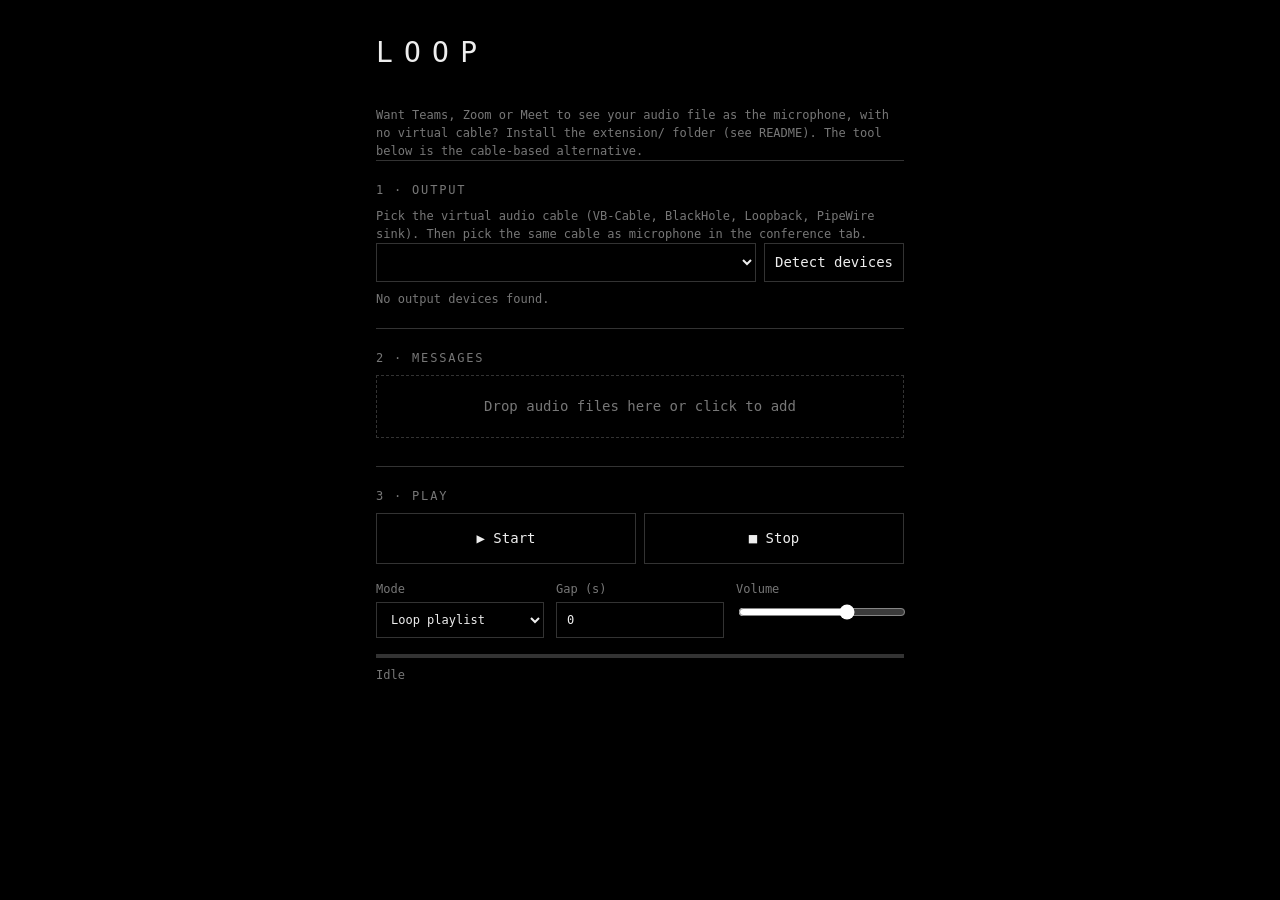
<file: blok/index.html>
<!doctype html>
<html lang="en">
<head>
<meta charset="utf-8">
<meta name="viewport" content="width=device-width, initial-scale=1">
<title>LOOP</title>
<link rel="stylesheet" href="style.css">
</head>
<body>
<main>
  <h1>LOOP</h1>
  <p class="hint">Want Teams, Zoom or Meet to see your audio file as the microphone, with no virtual cable? Install the <code>extension/</code> folder (see README). The tool below is the cable-based alternative.</p>

  <section>
    <h2>1 · Output</h2>
    <p class="hint">Pick the virtual audio cable (VB-Cable, BlackHole, Loopback, PipeWire sink). Then pick the same cable as microphone in the conference tab.</p>
    <div class="row">
      <select id="device" aria-label="Output device"></select>
      <button id="detect" title="Grants a one-time mic permission so device names appear">Detect devices</button>
    </div>
    <p id="devStatus" class="status"></p>
  </section>

  <section>
    <h2>2 · Messages</h2>
    <label id="drop" for="files">Drop audio files here or click to add</label>
    <input id="files" type="file" accept="audio/*" multiple hidden>
    <ol id="list"></ol>
  </section>

  <section>
    <h2>3 · Play</h2>
    <div class="row">
      <button id="play" class="big">▶ Start</button>
      <button id="stop" class="big">■ Stop</button>
    </div>
    <div class="grid">
      <label>Mode
        <select id="mode">
          <option value="all">Loop playlist</option>
          <option value="one">Loop selected</option>
          <option value="shuffle">Shuffle</option>
        </select>
      </label>
      <label>Gap (s)
        <input id="gap" type="number" min="0" step="0.5" value="0">
      </label>
      <label>Volume
        <input id="vol" type="range" min="0" max="1.5" step="0.01" value="1">
      </label>
    </div>
    <div id="meter"><div id="bar"></div></div>
    <p id="status" class="status">Idle</p>
  </section>
</main>
<audio id="out" hidden></audio>
<script src="app.js"></script>
</body>
</html>
</file>
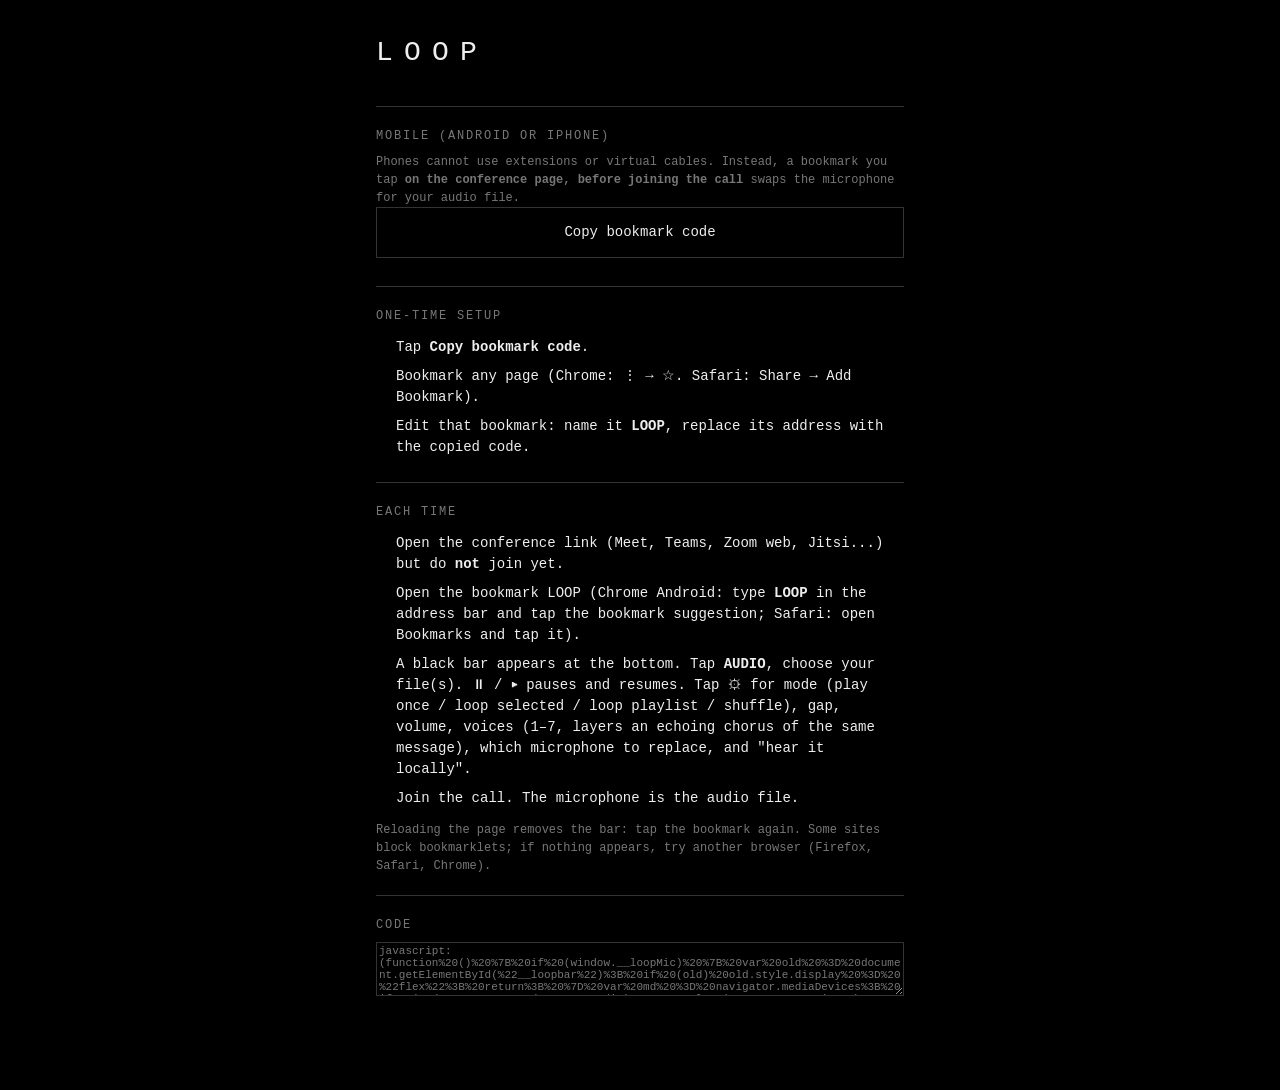
<file: blok/mobile.html>
<!doctype html>
<html lang="en">
<head>
<meta charset="utf-8">
<meta name="viewport" content="width=device-width, initial-scale=1">
<title>LOOP · mobile</title>
<link rel="stylesheet" href="style.css">
</head>
<body>
<main>
  <h1>LOOP</h1>
  <section>
    <h2>Mobile (Android or iPhone)</h2>
    <p class="hint">Phones cannot use extensions or virtual cables. Instead, a bookmark you tap <b>on the conference page, before joining the call</b> swaps the microphone for your audio file.</p>
    <div class="row"><button id="copy" class="big">Copy bookmark code</button></div>
    <p id="msg" class="status"></p>
  </section>
  <section>
    <h2>One-time setup</h2>
    <ol class="steps">
      <li>Tap <b>Copy bookmark code</b>.</li>
      <li>Bookmark any page (Chrome: ⋮ → ☆. Safari: Share → Add Bookmark).</li>
      <li>Edit that bookmark: name it <b>LOOP</b>, replace its address with the copied code.</li>
    </ol>
  </section>
  <section>
    <h2>Each time</h2>
    <ol class="steps">
      <li>Open the conference link (Meet, Teams, Zoom web, Jitsi...) but do <b>not</b> join yet.</li>
      <li>Open the bookmark LOOP (Chrome Android: type <b>LOOP</b> in the address bar and tap the bookmark suggestion; Safari: open Bookmarks and tap it).</li>
      <li>A black bar appears at the bottom. Tap <b>AUDIO</b>, choose your file(s). ⏸ / ▶ pauses and resumes. Tap ⚙ for mode (play once / loop selected / loop playlist / shuffle), gap, volume, voices (1–7, layers an echoing chorus of the same message), which microphone to replace, and "hear it locally".</li>
      <li>Join the call. The microphone is the audio file.</li>
    </ol>
    <p class="hint">Reloading the page removes the bar: tap the bookmark again. Some sites block bookmarklets; if nothing appears, try another browser (Firefox, Safari, Chrome).</p>
  </section>
  <section>
    <h2>Code</h2>
    <textarea id="code" readonly rows="4" style="width:100%;background:#000;color:#777;border:1px solid #333;font:11px monospace"></textarea>
  </section>
</main>
<style>.steps{padding-left:20px;margin:0}.steps li{display:list-item;border:0;cursor:default;padding:4px 0}</style>
<script>
fetch("bookmarklet.js").then(function (r) { return r.text(); }).then(function (t) {
  var url = "javascript:" + encodeURIComponent(t.replace(/\s*\n\s*/g, " "));
  document.getElementById("code").value = url;
  document.getElementById("copy").onclick = function () {
    var done = function () { document.getElementById("msg").textContent = "Copied."; };
    var fail = function () { var c = document.getElementById("code"); c.focus(); c.select(); document.getElementById("msg").textContent = "Select the code below and copy it."; };
    if (navigator.clipboard) navigator.clipboard.writeText(url).then(done, fail); else fail();
  };
});
</script>
</body>
</html>
</file>
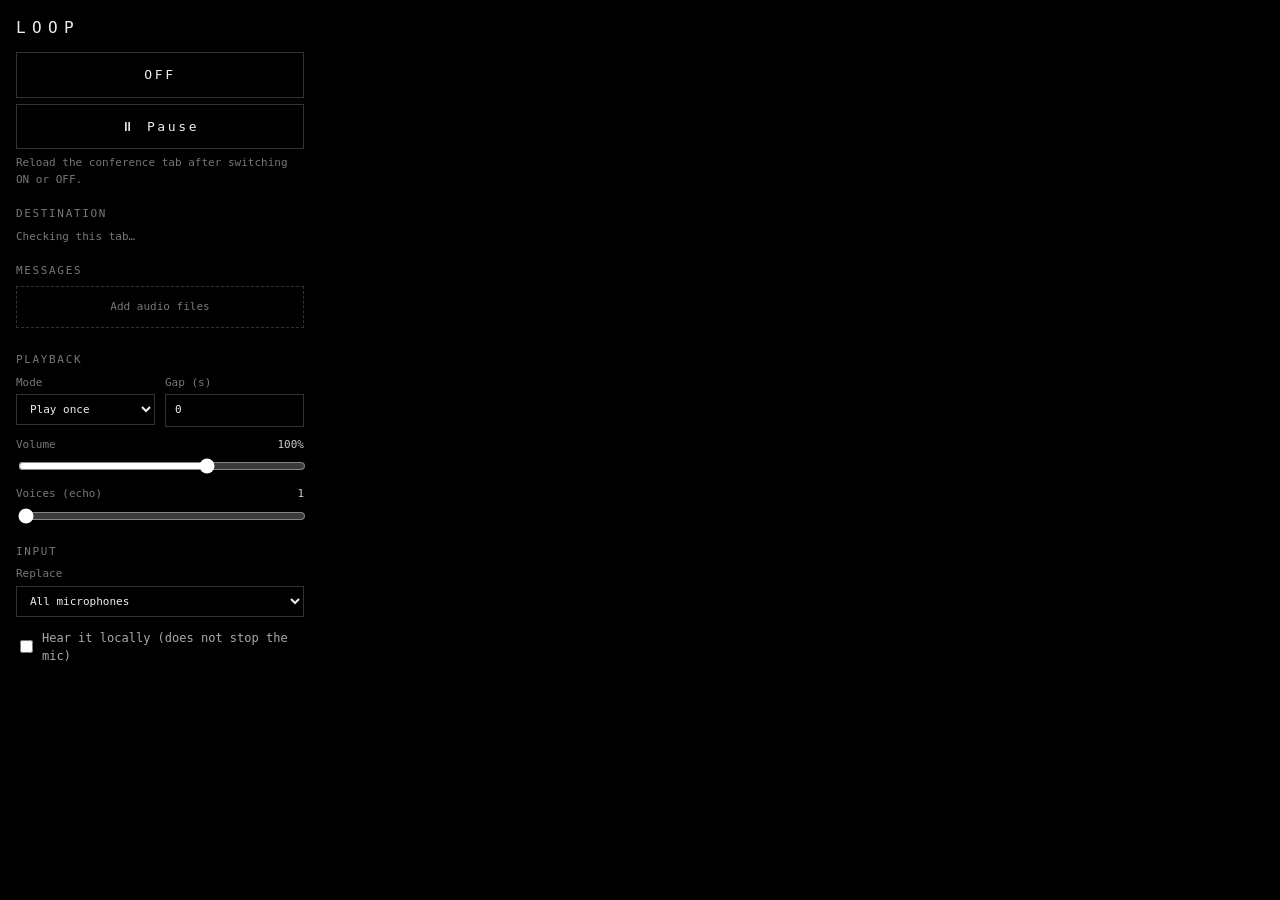
<file: blok/popup.html>
<!doctype html>
<html lang="en">
<head>
<meta charset="utf-8">
<link rel="stylesheet" href="popup.css">
</head>
<body>
  <h1>LOOP</h1>
  <button id="power" class="power">OFF</button>
  <button id="pp" class="power" style="margin-top:6px">⏸ Pause</button>
  <p class="hint">Reload the conference tab after switching ON or OFF.</p>

  <h2>Destination</h2>
  <p id="dest" class="hint">Checking this tab…</p>

  <h2>Messages</h2>
  <label id="drop" for="files">Add audio files</label>
  <input id="files" type="file" accept="audio/*" multiple hidden>
  <ol id="list"></ol>
  <p id="size" class="hint"></p>

  <h2>Playback</h2>
  <div class="grid">
    <label>Mode
      <select id="mode">
        <option value="once">Play once</option>
        <option value="one">Loop selected</option>
        <option value="all">Loop playlist</option>
        <option value="shuffle">Shuffle</option>
      </select>
    </label>
    <label>Gap (s)
      <input id="gap" type="number" min="0" step="0.5" value="0">
    </label>
  </div>

  <label class="range">Volume <span id="volVal">100%</span>
    <input id="vol" type="range" min="0" max="1.5" step="0.01" value="1">
  </label>
  <label class="range">Voices (echo) <span id="voicesVal">1</span>
    <input id="voices" type="range" min="1" max="7" step="1" value="1">
  </label>

  <h2>Input</h2>
  <label>Replace
    <select id="inputFilter">
      <option value="all">All microphones</option>
      <option value="default">Default microphone only</option>
    </select>
  </label>

  <label class="chk"><input id="monitor" type="checkbox"> Hear it locally (does not stop the mic)</label>
  <script src="popup.js"></script>
</body>
</html>
</file>
<file: blok/style.css>
:root{--bg:#000;--fg:#eee;--dim:#777;--line:#333;--acc:#fff}
*{box-sizing:border-box}
body{margin:0;background:var(--bg);color:var(--fg);font:14px/1.5 ui-monospace,Menlo,Consolas,monospace}
main{max-width:560px;margin:0 auto;padding:32px 16px 64px}
h1{letter-spacing:.4em;font-weight:400;margin:0 0 32px}
h2{font-size:12px;font-weight:400;color:var(--dim);text-transform:uppercase;letter-spacing:.15em;margin:0 0 8px}
section{border-top:1px solid var(--line);padding:20px 0}
.hint,.status{color:var(--dim);font-size:12px;margin:8px 0 0}
.row{display:flex;gap:8px}
select,input[type=number],button{background:var(--bg);color:var(--fg);border:1px solid var(--line);padding:8px 10px;font:inherit;border-radius:0}
select{flex:1;min-width:0}
button{cursor:pointer}
button:hover,select:hover{border-color:var(--acc)}
button.big{flex:1;padding:14px}
button.on{background:var(--fg);color:var(--bg)}
#drop{display:block;border:1px dashed var(--line);padding:20px;text-align:center;color:var(--dim);cursor:pointer}
#drop.over,#drop:hover{border-color:var(--acc);color:var(--fg)}
ol{list-style:none;padding:0;margin:8px 0 0}
li{display:flex;align-items:center;gap:8px;padding:6px 8px;border-bottom:1px solid var(--line);cursor:pointer}
li .n{flex:1;overflow:hidden;text-overflow:ellipsis;white-space:nowrap}
li.cur{background:#181818}
li.cur .n::before{content:"▸ "}
li button{padding:2px 8px;border:0;color:var(--dim)}
.grid{display:grid;grid-template-columns:1fr 1fr 1fr;gap:12px;margin-top:16px}
.grid label{display:flex;flex-direction:column;gap:4px;color:var(--dim);font-size:12px}
.grid input[type=number]{width:100%}
input[type=range]{width:100%;accent-color:#fff}
#meter{height:4px;background:var(--line);margin-top:16px}
#bar{height:100%;width:0;background:var(--fg)}
</file>
<file: blok/popup.css>
*{box-sizing:border-box}
body{width:320px;margin:0;padding:16px;background:#000;color:#eee;font:13px/1.5 ui-monospace,Menlo,Consolas,monospace}
h1{margin:0 0 12px;font-weight:400;letter-spacing:.4em;font-size:16px}
h2{margin:18px 0 6px;font-size:11px;font-weight:400;color:#777;text-transform:uppercase;letter-spacing:.15em}
.hint{margin:6px 0 0;color:#777;font-size:11px}
button,select,input[type=number]{background:#000;color:#eee;border:1px solid #333;padding:7px 9px;font:inherit;border-radius:0}
button:hover,select:hover{border-color:#fff}
.power{width:100%;padding:12px;cursor:pointer;letter-spacing:.2em}
.power.on{background:#eee;color:#000}
#drop{display:block;border:1px dashed #333;padding:12px;text-align:center;color:#777;cursor:pointer}
#drop:hover{border-color:#fff;color:#eee}
ol{list-style:none;margin:6px 0 0;padding:0;max-height:140px;overflow:auto}
li{display:flex;align-items:center;gap:6px;padding:5px 6px;border-bottom:1px solid #333;cursor:pointer}
li .n{flex:1;overflow:hidden;text-overflow:ellipsis;white-space:nowrap}
li.sel{background:#181818}
li.sel .n::before{content:"▸ "}
li button{border:0;padding:0 6px;color:#777;cursor:pointer}
.grid{display:grid;grid-template-columns:1fr 1fr;gap:10px}
label{display:flex;flex-direction:column;gap:3px;color:#777;font-size:11px}
select,input[type=number]{width:100%}
.range{margin-top:10px;position:relative}
.range span{position:absolute;right:0;top:0;color:#ccc}
input[type=range]{width:100%;accent-color:#fff}
#dest{word-break:break-all}
.chk{flex-direction:row;align-items:center;gap:6px;margin-top:12px;color:#aaa;font-size:12px}
</file>
